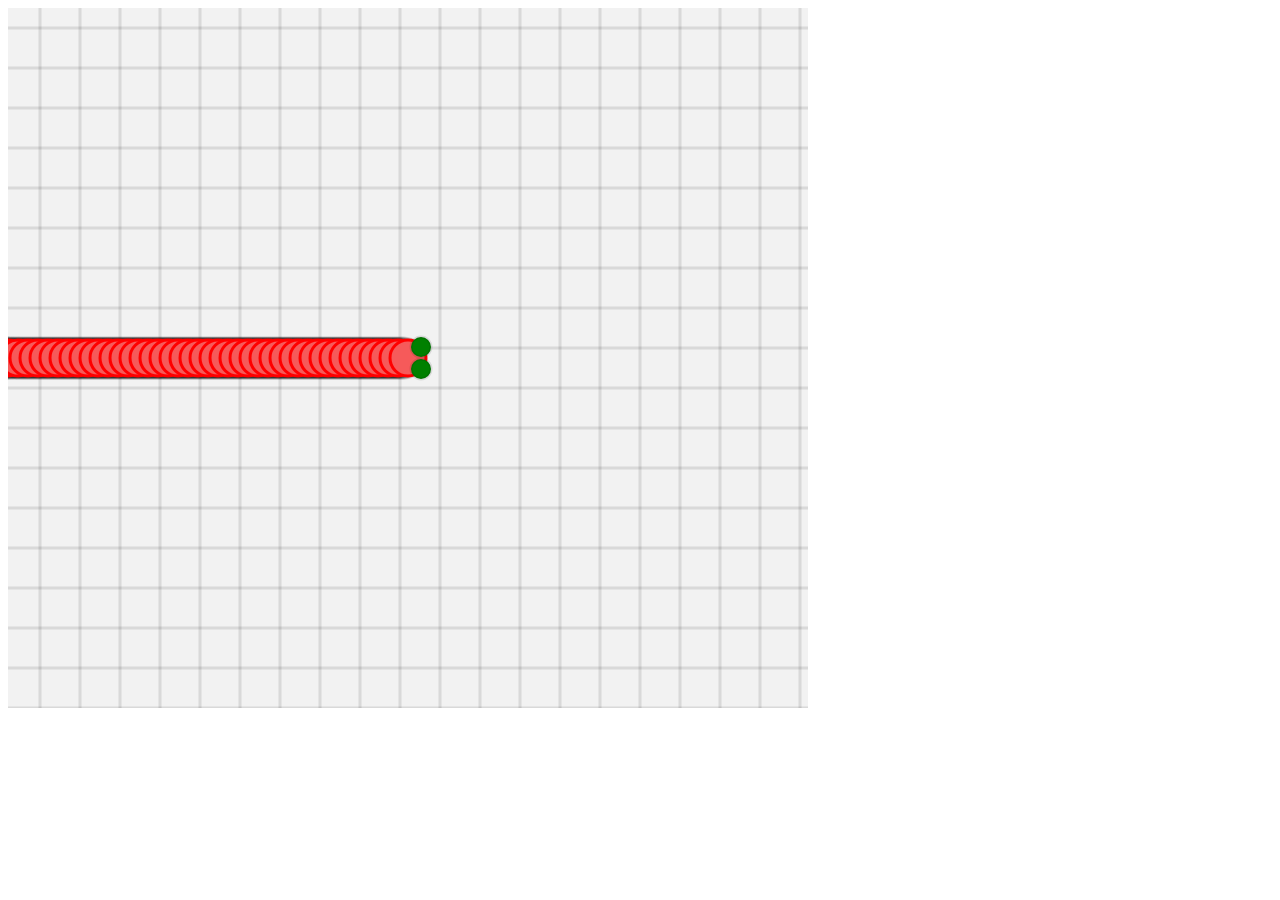
<file: Slither/index.html>
<!DOCTYPE html>
<html lang="en">
<head>
    <meta charset="UTF-8">
    <meta name="viewport" content="width=device-width, initial-scale=1.0">
    <title>Document</title>
</head>
<body>
    

</body>
<script src="js/eye.js"></script>
<script src="js/const.js"></script>
<script src="js/food.js"></script>
<script src="js/bg.js"></script>
<script src="js/screen.js"></script>
<script src="js/snake.js"></script>
<script src="js/game.js"></script>
</html>
</file>
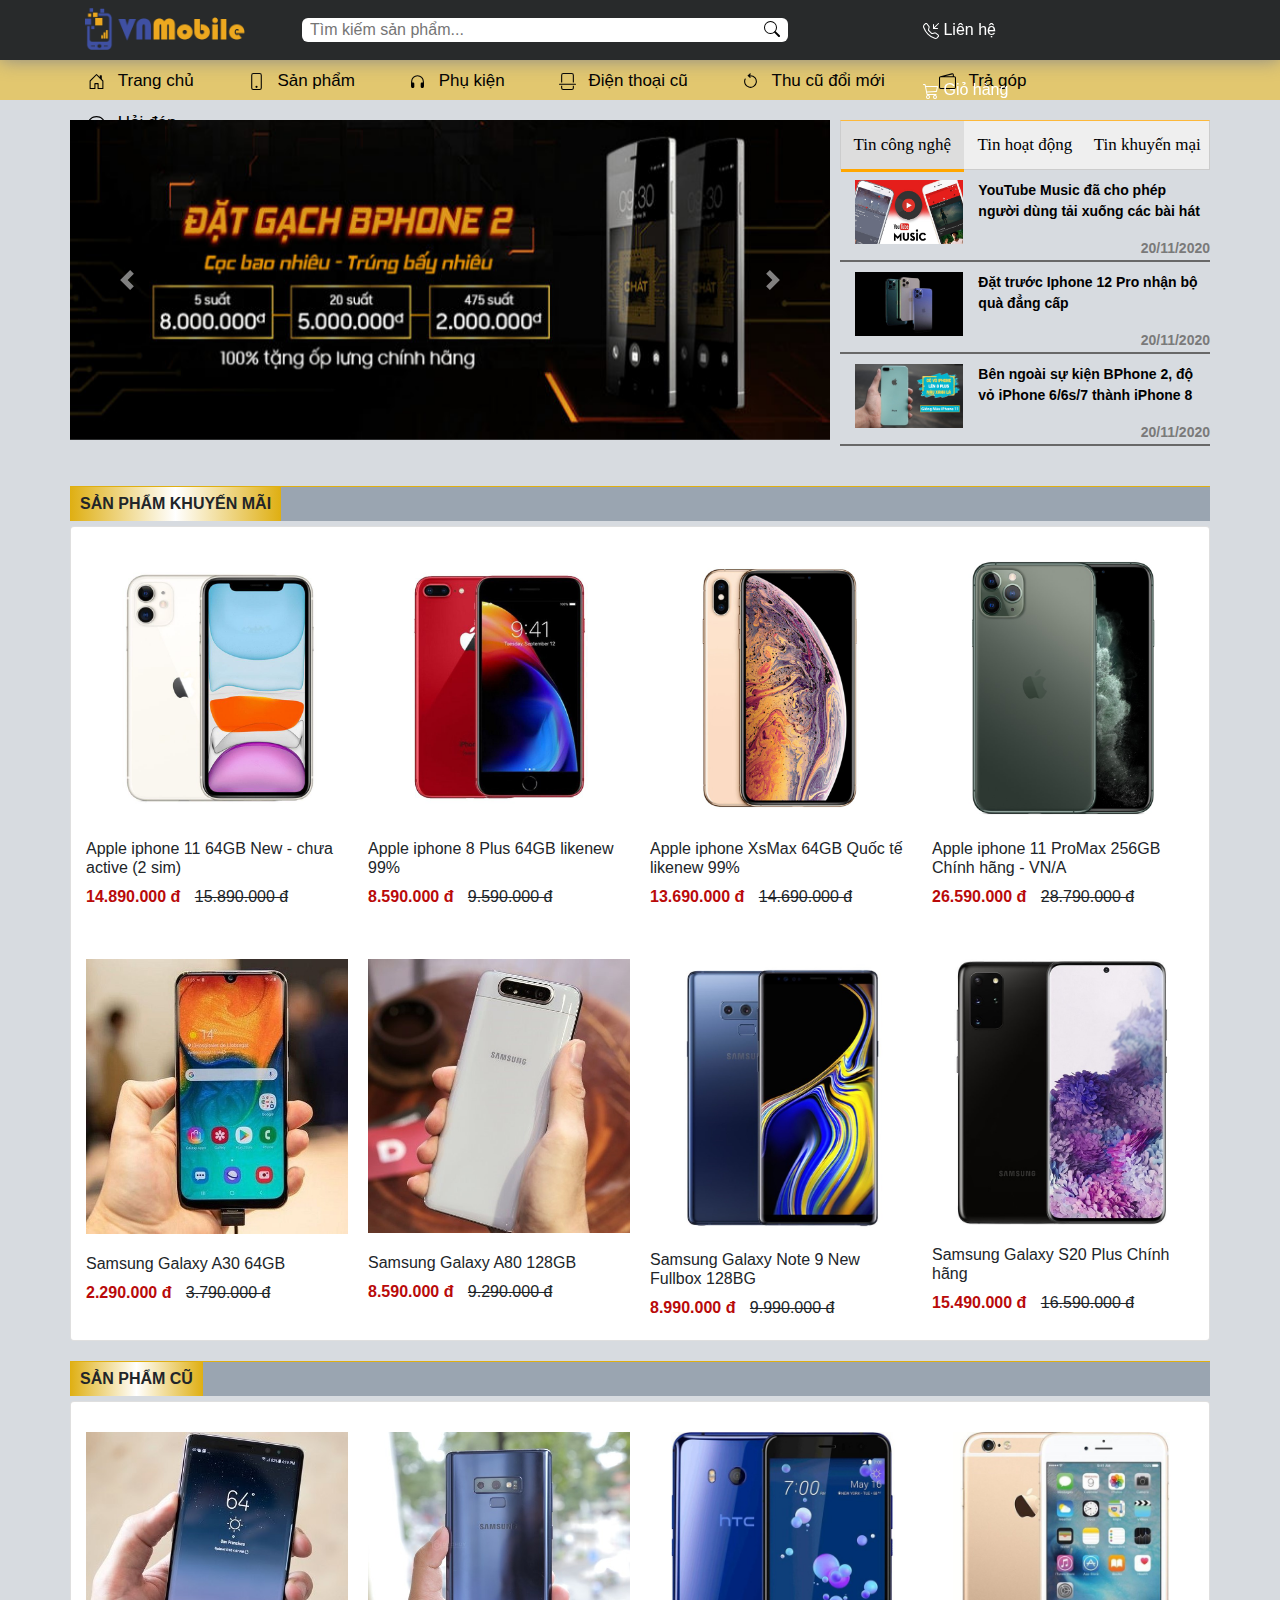
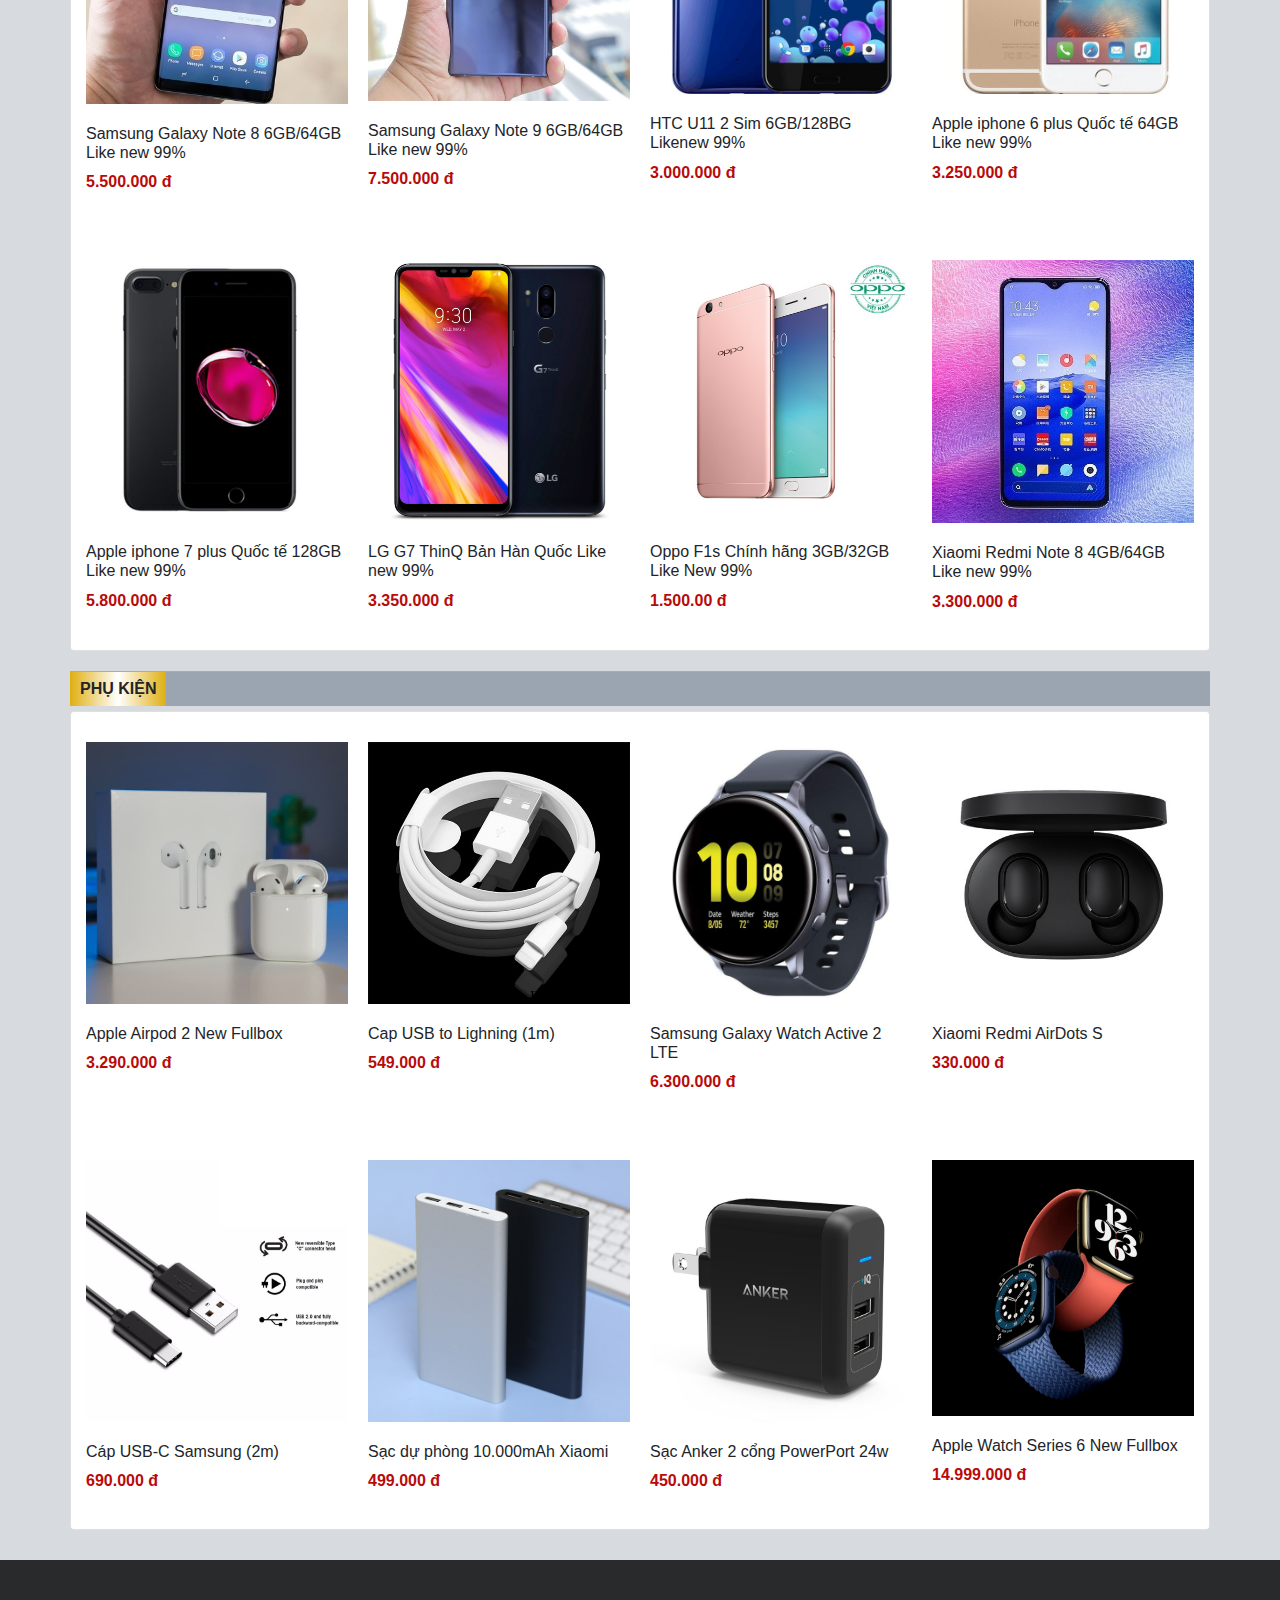
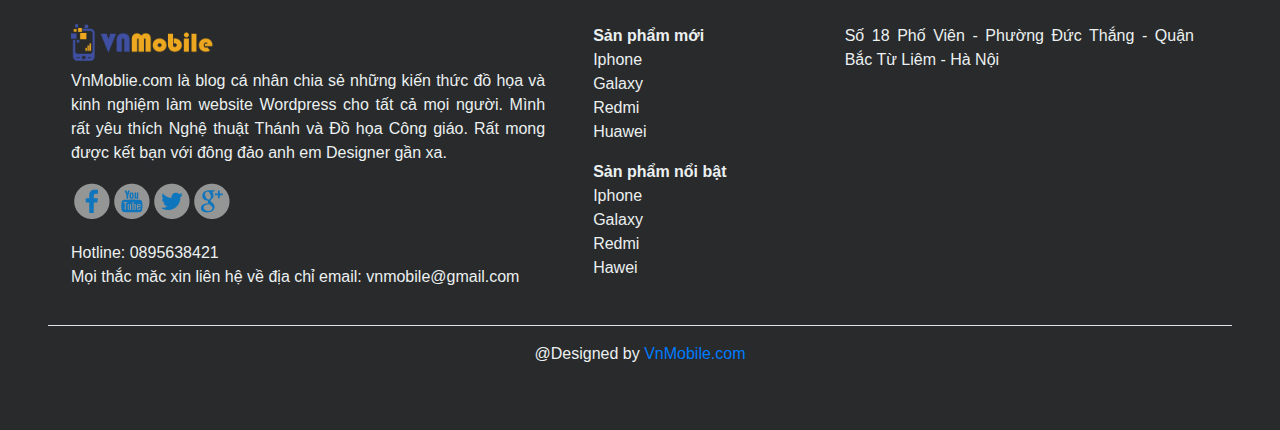
<file: webVnMobile/index.html>
<!DOCTYPE html>
<html lang="en">
<head>
    <meta charset="UTF-8">
    <meta name="viewport" content="width=device-width, initial-scale=1.0">
    <!-- <link rel="stylesheet" href="https://stackpath.bootstrapcdn.com/bootstrap/4.5.2/css/bootstrap.min.css" integrity="sha384-JcKb8q3iqJ61gNV9KGb8thSsNjpSL0n8PARn9HuZOnIxN0hoP+VmmDGMN5t9UJ0Z" crossorigin="anonymous">  -->
    <!-- link bootrap -->
    <link rel="shortcut icon" href="image/icon-logo-vnmobile.png">
    <link rel="stylesheet" href="css/bootstrap.css">
    <!-- link file style css -->
    <link rel="stylesheet" href="css/style.css">

 
    <title>Vn Mobile</title>
</head>
<body>
    <!-- Header  -->
    <div class="header">
        <div class="container">
            <div class="row">
                <!-- Logo -->
                <div class="logo col-2 my-2">
                    <a href="#"><img src="image/logo-vnmobile.png" alt="Logo" style="width: 100%;"></a>
                </div>
                
                <!-- Search -->
                <div class="col-6">
                    <div class="search-content">
                        <form action="index.html" method="GET">
                            <input type="text" placeholder="Tìm kiếm sản phẩm...">
                            <a href="#" type="submit">
                              <svg width="1em" height="1em" viewBox="0 0 16 16" class="bi bi-search" fill="currentColor" xmlns="http://www.w3.org/2000/svg">
                                <path fill-rule="evenodd" d="M10.442 10.442a1 1 0 0 1 1.415 0l3.85 3.85a1 1 0 0 1-1.414 1.415l-3.85-3.85a1 1 0 0 1 0-1.415z"/>
                                <path fill-rule="evenodd" d="M6.5 12a5.5 5.5 0 1 0 0-11 5.5 5.5 0 0 0 0 11zM13 6.5a6.5 6.5 0 1 1-13 0 6.5 6.5 0 0 1 13 0z"/>
                              </svg>
                            </a>
                        </form>
                    </div>
                </div>

                <!-- Imfomation -->
                <div class="imfomation col-4">
                    <ul class="info-item">
                        <li>
                            <a href="#"><svg width="1em" height="1em" viewBox="0 0 16 16" class="bi bi-telephone-inbound" fill="currentColor" xmlns="http://www.w3.org/2000/svg">
                                <path fill-rule="evenodd" d="M15.854.146a.5.5 0 0 1 0 .708L11.707 5H14.5a.5.5 0 0 1 0 1h-4a.5.5 0 0 1-.5-.5v-4a.5.5 0 0 1 1 0v2.793L15.146.146a.5.5 0 0 1 .708 0zm-12.2 1.182a.678.678 0 0 0-1.015-.063L1.605 2.3c-.483.484-.661 1.169-.45 1.77a17.568 17.568 0 0 0 4.168 6.608 17.569 17.569 0 0 0 6.608 4.168c.601.211 1.286.033 1.77-.45l1.034-1.034a.678.678 0 0 0-.063-1.015l-2.307-1.794a.678.678 0 0 0-.58-.122l-2.19.547a1.745 1.745 0 0 1-1.657-.459L5.482 8.062a1.745 1.745 0 0 1-.46-1.657l.548-2.19a.678.678 0 0 0-.122-.58L3.654 1.328zM1.884.511a1.745 1.745 0 0 1 2.612.163L6.29 2.98c.329.423.445.974.315 1.494l-.547 2.19a.678.678 0 0 0 .178.643l2.457 2.457a.678.678 0 0 0 .644.178l2.189-.547a1.745 1.745 0 0 1 1.494.315l2.306 1.794c.829.645.905 1.87.163 2.611l-1.034 1.034c-.74.74-1.846 1.065-2.877.702a18.634 18.634 0 0 1-7.01-4.42 18.634 18.634 0 0 1-4.42-7.009c-.362-1.03-.037-2.137.703-2.877L1.885.511z"/>
                              </svg> Liên hệ
                            </a>
                        </li>
                        <li>
                            <a href="#">
                                <svg width="1em" height="1em" viewBox="0 0 16 16" class="bi bi-cart3" fill="currentColor" xmlns="http://www.w3.org/2000/svg">
                                    <path fill-rule="evenodd" d="M0 1.5A.5.5 0 0 1 .5 1H2a.5.5 0 0 1 .485.379L2.89 3H14.5a.5.5 0 0 1 .49.598l-1 5a.5.5 0 0 1-.465.401l-9.397.472L4.415 11H13a.5.5 0 0 1 0 1H4a.5.5 0 0 1-.491-.408L2.01 3.607 1.61 2H.5a.5.5 0 0 1-.5-.5zM3.102 4l.84 4.479 9.144-.459L13.89 4H3.102zM5 12a2 2 0 1 0 0 4 2 2 0 0 0 0-4zm7 0a2 2 0 1 0 0 4 2 2 0 0 0 0-4zm-7 1a1 1 0 1 0 0 2 1 1 0 0 0 0-2zm7 0a1 1 0 1 0 0 2 1 1 0 0 0 0-2z"/>
                                </svg> Giỏ hàng
                            </a>
                        </li>
                    </ul>   
                </div>
            </div>
        </div>
    </div>
    <!-- Navigation -->
    <div class="nav">
        <div class="container">
            <ul class="menu-content">
                <li><a href="#">
                    <svg width="1em" height="1em" viewBox="0 0 16 16" class="bi bi-house-door" fill="currentColor" xmlns="http://www.w3.org/2000/svg">
                        <path fill-rule="evenodd" d="M7.646 1.146a.5.5 0 0 1 .708 0l6 6a.5.5 0 0 1 .146.354v7a.5.5 0 0 1-.5.5H9.5a.5.5 0 0 1-.5-.5v-4H7v4a.5.5 0 0 1-.5.5H2a.5.5 0 0 1-.5-.5v-7a.5.5 0 0 1 .146-.354l6-6zM2.5 7.707V14H6v-4a.5.5 0 0 1 .5-.5h3a.5.5 0 0 1 .5.5v4h3.5V7.707L8 2.207l-5.5 5.5z"/>
                        <path fill-rule="evenodd" d="M13 2.5V6l-2-2V2.5a.5.5 0 0 1 .5-.5h1a.5.5 0 0 1 .5.5z"/>
                    </svg> <p>Trang chủ</p>
                </a></li>
                <li><a href="#">
                    <svg width="1em" height="1em" viewBox="0 0 16 16" class="bi bi-phone" fill="currentColor" xmlns="http://www.w3.org/2000/svg">
                        <path fill-rule="evenodd" d="M11 1H5a1 1 0 0 0-1 1v12a1 1 0 0 0 1 1h6a1 1 0 0 0 1-1V2a1 1 0 0 0-1-1zM5 0a2 2 0 0 0-2 2v12a2 2 0 0 0 2 2h6a2 2 0 0 0 2-2V2a2 2 0 0 0-2-2H5z"/>
                        <path fill-rule="evenodd" d="M8 14a1 1 0 1 0 0-2 1 1 0 0 0 0 2z"/>
                      </svg> <p>Sản phẩm</p>
                </a></li>
                <li><a href="#">
                    <svg width="1em" height="1em" viewBox="0 0 16 16" class="bi bi-headphones" fill="currentColor" xmlns="http://www.w3.org/2000/svg">
                        <path fill-rule="evenodd" d="M8 3a5 5 0 0 0-5 5v4.5H2V8a6 6 0 1 1 12 0v4.5h-1V8a5 5 0 0 0-5-5z"/>
                        <path d="M11 10a1 1 0 0 1 1-1h2v4a1 1 0 0 1-1 1h-1a1 1 0 0 1-1-1v-3zm-6 0a1 1 0 0 0-1-1H2v4a1 1 0 0 0 1 1h1a1 1 0 0 0 1-1v-3z"/>
                      </svg> <p>Phụ kiện</p>
                </a></li>
                <li><a href="#">
                    <svg width="1em" height="1em" viewBox="0 0 16 16" class="bi bi-file-break" fill="currentColor" xmlns="http://www.w3.org/2000/svg">
                        <path fill-rule="evenodd" d="M0 10.5a.5.5 0 0 1 .5-.5h15a.5.5 0 0 1 0 1H.5a.5.5 0 0 1-.5-.5z"/>
                        <path d="M12 0H4a2 2 0 0 0-2 2v7h1V2a1 1 0 0 1 1-1h8a1 1 0 0 1 1 1v7h1V2a2 2 0 0 0-2-2zm2 12h-1v2a1 1 0 0 1-1 1H4a1 1 0 0 1-1-1v-2H2v2a2 2 0 0 0 2 2h8a2 2 0 0 0 2-2v-2z"/>
                    </svg> <p>Điện thoại cũ</p>
                </a></li>
                <li><a href="#">
                    <svg width="1em" height="1em" viewBox="0 0 16 16" class="bi bi-arrow-counterclockwise" fill="currentColor" xmlns="http://www.w3.org/2000/svg">
                        <path fill-rule="evenodd" d="M8 3a5 5 0 1 1-4.546 2.914.5.5 0 0 0-.908-.417A6 6 0 1 0 8 2v1z"/>
                        <path d="M8 4.466V.534a.25.25 0 0 0-.41-.192L5.23 2.308a.25.25 0 0 0 0 .384l2.36 1.966A.25.25 0 0 0 8 4.466z"/>
                      </svg> <p>Thu cũ đổi mới</p>
                </a></li>
                <li><a href="#">
                    <svg width="1em" height="1em" viewBox="0 0 16 16" class="bi bi-wallet2" fill="currentColor" xmlns="http://www.w3.org/2000/svg">
                        <path fill-rule="evenodd" d="M12.136.326A1.5 1.5 0 0 1 14 1.78V3h.5A1.5 1.5 0 0 1 16 4.5v9a1.5 1.5 0 0 1-1.5 1.5h-13A1.5 1.5 0 0 1 0 13.5v-9a1.5 1.5 0 0 1 1.432-1.499L12.136.326zM5.562 3H13V1.78a.5.5 0 0 0-.621-.484L5.562 3zM1.5 4a.5.5 0 0 0-.5.5v9a.5.5 0 0 0 .5.5h13a.5.5 0 0 0 .5-.5v-9a.5.5 0 0 0-.5-.5h-13z"/>
                      </svg> <p>Trả góp</p>
                </a></li>
                <li><a href="#">
                    <svg width="1em" height="1em" viewBox="0 0 16 16" class="bi bi-chat" fill="currentColor" xmlns="http://www.w3.org/2000/svg">
                        <path fill-rule="evenodd" d="M2.678 11.894a1 1 0 0 1 .287.801 10.97 10.97 0 0 1-.398 2c1.395-.323 2.247-.697 2.634-.893a1 1 0 0 1 .71-.074A8.06 8.06 0 0 0 8 14c3.996 0 7-2.807 7-6 0-3.192-3.004-6-7-6S1 4.808 1 8c0 1.468.617 2.83 1.678 3.894zm-.493 3.905a21.682 21.682 0 0 1-.713.129c-.2.032-.352-.176-.273-.362a9.68 9.68 0 0 0 .244-.637l.003-.01c.248-.72.45-1.548.524-2.319C.743 11.37 0 9.76 0 8c0-3.866 3.582-7 8-7s8 3.134 8 7-3.582 7-8 7a9.06 9.06 0 0 1-2.347-.306c-.52.263-1.639.742-3.468 1.105z"/>
                      </svg> <p>Hỏi đáp</p>
                </a></li>
            </ul>
        </div>
    </div>

    <!-- Section -->
    <div style="clear: both;" class="banner container">
        <div class="row">
            <div class="col-8">
                <div class="row">
                    <div id="carouselExampleControls" class="carousel slide" data-ride="carousel">
                        <div class="carousel-inner">
                          <div class="carousel-item active">
                            <img src="image/bn1.jpg" class="d-block w-100" alt="...">
                          </div>
                          <div class="carousel-item">
                            <img src="image/bn2.png" class="d-block w-100" alt="...">
                          </div>
                          <div class="carousel-item">
                            <img src="image/bn3.jpg" class="d-block w-100" alt="...">
                          </div>
                        </div>
                        <a class="carousel-control-prev" href="#carouselExampleControls" role="button" data-slide="prev">
                          <span class="carousel-control-prev-icon" aria-hidden="true"></span>
                          <span class="sr-only">Previous</span>
                        </a>
                        <a class="carousel-control-next" href="#carouselExampleControls" role="button" data-slide="next">
                          <span class="carousel-control-next-icon" aria-hidden="true"></span>
                          <span class="sr-only">Next</span>
                        </a>
                    </div>
                </div>
            </div>
            <div class="col-4 tintuc">
                <!-- Tab link -->
                <div class="tab">
                    <button class="tablink active" onclick="openTab(event, 'tcn')">Tin công nghệ</button>
                    <button class="tablink" onclick="openTab(event, 'thd')">Tin hoạt động</button>
                    <button class="tablink" onclick="openTab(event, 'tkm')">Tin khuyến mại</button>
                </div>
                <!-- tab content -->
                <div class="tabcontent" id="tcn">
                    <div class="row">
                        <div class="col-4">
                            <img src="image/tcn1.jpg" alt="">
                        </div>
                        <div class="col-8">
                            <a href="#">YouTube Music đã cho phép người dùng tải xuống các bài hát
                                <p>20/11/2020</p>
                            </a>
                        </div>
                    </div>
                    <div class="row">
                        <div class="col-4">
                            <img src="image/tcn2.jpg" alt="">
                        </div>
                        <div class="col-8">
                            <a href="#">Đặt trước Iphone 12 Pro nhận bộ quà đẳng cấp
                                <p>20/11/2020</p>
                            </a>
                        </div>
                    </div>
                    <div class="row">
                        <div class="col-4">
                            <img src="image/tcn3.jpg" alt="">
                        </div>
                        <div class="col-8">
                            <a href="#">Bên ngoài sự kiện BPhone 2, độ vỏ iPhone 6/6s/7 thành iPhone 8
                                <p>20/11/2020</p>
                            </a>
                        </div>
                    </div>
                    
                </div>

                <div id="thd" class="tabcontent">
                    <div class="row">
                        <div class="col-4">
                            <img src="image/thd1.jpg" alt="">
                        </div>
                        <div class="col-8">
                            <a href="#">Bản cập nhật iOS 14.2 Beta 2: Bổ sung một loạt biểu tượng cảm xúc, hỗ trợ lại ứng dụng Blood Oxygen
                                <p>20/11/2020</p>
                            </a>
                        </div>
                    </div>
                    <div class="row">
                        <div class="col-4">
                            <img src="image/thd2.jpg" alt="">
                        </div>
                        <div class="col-8">
                            <a href="#">iPhone 12 Pro Max năm nay được Apple trang bị màn hình 120Hz và cảm biến LiDAR
                                <p>20/11/2020</p>
                            </a>
                        </div>
                    </div>
                    <div class="row">
                        <div class="col-4">
                            <img src="image/thd3.jpg" alt="">
                        </div>
                        <div class="col-8">
                            <a href="#">Chip xử lý Exynos 1000 của Samsung có thể sẽ mạnh hơn cả Snapdragon 875
                                <p>20/11/2020</p>
                            </a>
                        </div>
                    </div>
                </div>

                <div id="tkm" class="tabcontent">
                    <div class="row">
                        <div class="col-4">
                            <img src="image/tkm1.jpg" alt="">
                        </div>
                        <div class="col-8">
                            <a href="#">SamSung Galaxy Note 20 - Giảm ngay 2 triệu đồng
                                <p>20/11/2020</p>
                            </a>
                        </div>
                    </div>

                    <div class="row">
                        <div class="col-4">
                            <img src="image/tkm2.jpg" alt="">
                        </div>
                        <div class="col-8">
                            <a href="#">Thời gian giảm giá áp dụng: 3 ngày cuối tuần từ 7/8 – hết 9/8/2020
                                <p>20/11/2020</p>
                            </a>
                        </div>
                    </div>
                    
                    <div class="row">
                        <div class="col-4">
                            <img src="image/tkm3.jpg" alt="">
                        </div>
                        <div class="col-8">
                            <a href="#">Chỉ từ 49k rinh trọn phụ kiện xịn về nhà cùng VnMobile Đức Thắng
                                <p>20/11/2020</p>
                            </a>
                        </div>
                    </div>
                </div>
            </div>
        </div>
    </div>
    <!-- Content -->
    <div class="container" style="margin: 30px auto;">
        <div class="row tieu-de">
            <p>Sản phẩm khuyến mãi</p>
        </div>
        <div class="card" style="margin: 0 -15px">
            <div class="card-body">
                <div class="row">
                    <div class="col-3 img-hover" style="padding: 10px 10px 0;">
                        <a href="#"><img src="image/km-iphone-11.jpg" alt="" style="width: 100%"></a> 
                        <h6 style="word-wrap: wrap-text; margin-top: 20px;">Apple iphone 11 64GB New - chưa active (2 sim)</h6>
                        <p style="color: #b90a0a; font-weight: bold;  display: inline;">14.890.000 đ</p>
                        <del style="margin-left: 10px;">15.890.000 đ</del>
                    </div>
                    <div class="col-3 img-hover" style="padding: 10px 10px 0;">
                        <a href="#"><img src="image/km-iphone-8.jpg" alt="" style="width: 100%"></a> 
                        <h6 style="word-wrap: wrap-text; margin-top: 20px;">Apple iphone 8 Plus 64GB likenew 99% </h6>
                        <p style="color: #b90a0a; font-weight: bold;  display: inline;">8.590.000 đ</p>
                        <del style="margin-left: 10px;">9.590.000 đ</del>
                    </div>
                    <div class="col-3 img-hover" style="padding: 10px 10px 0;">
                        <a href="#"><img src="image/km-iPhone-Xs-Max.png" alt="" style="width: 100%"></a> 
                        <h6 style="word-wrap: wrap-text; margin-top: 20px;">Apple iphone XsMax 64GB Quốc tế likenew 99%</h6>
                        <p style="color: #b90a0a; font-weight: bold;  display: inline;">13.690.000 đ</p>
                        <del style="margin-left: 10px;">14.690.000 đ</del>
                    </div>
                    <div class="col-3 img-hover" style="padding: 10px 10px 0;">
                        <a href="#"><img src="image/km-11-pro-max.png" alt="" style="width: 100%"></a> 
                        <h6 style="word-wrap: wrap-text; margin-top: 20px;">Apple iphone 11 ProMax 256GB Chính hãng - VN/A </h6>
                        <p style="color: #b90a0a; font-weight: bold;  display: inline;">26.590.000 đ</p>
                        <del style="margin-left: 10px;">28.790.000 đ</del>
                    </div>
                </div>
            </div>
            <div class="card-body">
                <div class="row">
                    <div class="col-3 img-hover" style="padding: 10px 10px 0;">
                        <a href="#"><img src="image/km-Galaxy-A30.jpg" alt="" style="width: 100%"></a> 
                        <h6 style="word-wrap: wrap-text; margin-top: 20px;">Samsung Galaxy A30 64GB </h6>
                        <p style="color: #b90a0a; font-weight: bold;  display: inline;">2.290.000 đ</p>
                        <del style="margin-left: 10px;">3.790.000 đ</del>
                    </div>
                    <div class="col-3 img-hover" style="padding: 10px 10px 0;">
                        <a href="#"><img src="image/km-galaxy-a80.jpg" alt="" style="width: 100%"></a> 
                        <h6 style="word-wrap: wrap-text; margin-top: 20px;">Samsung Galaxy A80 128GB</h6>
                        <p style="color: #b90a0a; font-weight: bold;  display: inline;">8.590.000 đ</p>
                        <del style="margin-left: 10px;">9.290.000 đ</del>
                    </div>
                    <div class="col-3 img-hover" style="padding: 10px 10px 0;">
                        <a href="#"><img src="image/km-galaxy-note9.jpg" alt="" style="width: 100%"></a> 
                        <h6 style="word-wrap: wrap-text; margin-top: 20px;">Samsung Galaxy Note 9 New Fullbox 128BG </h6>
                        <p style="color: #b90a0a; font-weight: bold;  display: inline;">8.990.000 đ</p>
                        <del style="margin-left: 10px;">9.990.000 đ</del>
                    </div>
                    <div class="col-3 img-hover" style="padding: 10px 10px 0;">
                        <a href="#"><img src="image/km-galaxy-s20-plus.png" alt="" style="width: 100%"></a> 
                        <h6 style="word-wrap: wrap-text; margin-top: 20px;">Samsung Galaxy S20 Plus Chính hãng </h6>
                        <p style="color: #b90a0a; font-weight: bold;  display: inline;">15.490.000 đ</p>
                        <del style="margin-left: 10px;">16.590.000 đ</del>
                    </div>
                </div>
            </div>
        </div>

        <!-- Sản phẩm cũ -->
        <div class="row tieu-de" style="margin-top: 20px">
            <p>Sản phẩm cũ</p>
        </div>
        <div class="card" style="margin: 0 -15px">
            <div class="card-body">
                <div class="row">
                    <div class="col-3 img-hover" style="padding: 10px 10px 0;">
                        <a href="#"><img src="image/spcu-galaxy-note-8.jpg" alt="" style="width: 100%"></a> 
                        <h6 style="word-wrap: wrap-text; margin-top: 20px;">Samsung Galaxy Note 8 6GB/64GB Like new 99%</h6>
                        <p style="color: #b90a0a; font-weight: bold;">5.500.000 đ</p>
                    </div>
                    <div class="col-3 img-hover" style="padding: 10px 10px 0;">
                        <a href="#"><img src="image/spcu-galaxy-note-9.jpg" alt="" style="width: 100%"></a> 
                        <h6 style="word-wrap: wrap-text; margin-top: 20px;">Samsung Galaxy Note 9 6GB/64GB Like new 99%</h6>
                        <p style="color: #b90a0a; font-weight: bold;">7.500.000 đ</p>
                    </div>
                    <div class="col-3 img-hover" style="padding: 10px 10px 0;">
                        <a href="#"><img src="image/spcu-htc-u11.jpg" alt="" style="width: 100%"></a> 
                        <h6 style="word-wrap: wrap-text; margin-top: 20px;">HTC U11 2 Sim 6GB/128BG Likenew 99%</h6>
                        <p style="color: #b90a0a; font-weight: bold;">3.000.000 đ</p>
                    </div>
                    <div class="col-3 img-hover" style="padding: 10px 10px 0;">
                        <a href="#"><img src="image/spcu-iphone-6-plus.jpg" alt="" style="width: 100%"></a> 
                        <h6 style="word-wrap: wrap-text; margin-top: 20px;">Apple iphone 6 plus Quốc tế 64GB Like new 99%</h6>
                        <p style="color: #b90a0a; font-weight: bold;">3.250.000 đ</p>
                    </div>
                </div>
            </div>
            <div class="card-body">
                <div class="row">
                    <div class="col-3 img-hover" style="padding: 10px 10px 0;">
                        <a href="#"><img src="image/spcu-iphone-7-plus.jpg" alt="" style="width: 100%"></a> 
                        <h6 style="word-wrap: wrap-text; margin-top: 20px;">Apple iphone 7 plus Quốc tế 128GB Like new 99%</h6>
                        <p style="color: #b90a0a; font-weight: bold;">5.800.000 đ</p>
                    </div>
                    <div class="col-3 img-hover" style="padding: 10px 10px 0;">
                        <a href="#"><img src="image/spcu-lg-g7.jpg" alt="" style="width: 100%"></a> 
                        <h6 style="word-wrap: wrap-text; margin-top: 20px;">LG G7 ThinQ Bản Hàn Quốc Like new 99%</h6>
                        <p style="color: #b90a0a; font-weight: bold;">3.350.000 đ</p>
                    </div>
                    <div class="col-3 img-hover" style="padding: 10px 10px 0;">
                        <a href="#"><img src="image/spcu-oppo.jpg" alt="" style="width: 100%"></a> 
                        <h6 style="word-wrap: wrap-text; margin-top: 20px;">Oppo F1s Chính hãng 3GB/32GB Like New 99%</h6>
                        <p style="color: #b90a0a; font-weight: bold;">1.500.00 đ</p>
                    </div>
                    <div class="col-3 img-hover" style="padding: 10px 10px 0;">
                        <a href="#"><img src="image/spcu-xiaomi-redmi-note-8.jpg" alt="" style="width: 100%"></a> 
                        <h6 style="word-wrap: wrap-text; margin-top: 20px;">Xiaomi Redmi Note 8 4GB/64GB Like new 99%</h6>
                        <p style="color: #b90a0a; font-weight: bold;">3.300.000 đ</p>
                    </div>
                </div>
            </div>
        </div>
        <!-- Phụ kiện -->
        <div class="row tieu-de" style="margin-top: 20px">
            <p>Phụ kiện</p>
        </div>
        <div class="card" style="margin: 0 -15px">   
            <div class="card-body">
                <div class="row">
                    <div class="col-3 img-hover" style="padding: 10px 10px 0;">
                        <a href="#"><img src="image/pk-airpod2.jpg" alt="" style="width: 100%"></a> 
                        <h6 style="word-wrap: wrap-text; margin-top: 20px;">Apple Airpod 2 New Fullbox</h6>
                        <p style="color: #b90a0a; font-weight: bold;">3.290.000 đ</p>
                    </div>
                    <div class="col-3 img-hover" style="padding: 10px 10px 0;">
                        <a href="#"><img src="image/pk-cap-sac-ip.jpg" alt="" style="width: 100%"></a> 
                        <h6 style="word-wrap: wrap-text; margin-top: 20px;">Cap USB to Lighning (1m)</h6>
                        <p style="color: #b90a0a; font-weight: bold;">549.000 đ</p>
                    </div>
                    <div class="col-3 img-hover" style="padding: 10px 10px 0;">
                        <a href="#"><img src="image/pk-glx-watch-active2.jpg" alt="" style="width: 100%"></a> 
                        <h6 style="word-wrap: wrap-text; margin-top: 20px;">Samsung Galaxy Watch Active 2 LTE</h6>
                        <p style="color: #b90a0a; font-weight: bold;">6.300.000 đ</p>
                    </div>
                    <div class="col-3 img-hover" style="padding: 10px 10px 0;">
                        <a href="#"><img src="image/pk-tai-nghe-redmi-airdots.jpg" alt="" style="width: 100%"></a> 
                        <h6 style="word-wrap: wrap-text; margin-top: 20px;">Xiaomi Redmi AirDots S</h6>
                        <p style="color: #b90a0a; font-weight: bold;">330.000 đ</p>
                    </div>
                </div>
            </div>

            <div class="card-body">
                <div class="row">
                    <div class="col-3 img-hover" style="padding: 10px 10px 0;">
                        <a href="#"><img src="image/pk-cap-sac-ss.jpg" alt="" style="width: 100%"></a> 
                        <h6 style="word-wrap: wrap-text; margin-top: 20px;">Cáp USB-C Samsung (2m)</h6>
                        <p style="color: #b90a0a; font-weight: bold;">690.000 đ</p>
                    </div>
                    <div class="col-3 img-hover" style="padding: 10px 10px 0;">
                        <a href="#"><img src="image/pk-sac-du-phong-mi.jpg" alt="" style="width: 100%"></a> 
                        <h6 style="word-wrap: wrap-text; margin-top: 20px;">Sạc dự phòng 10.000mAh Xiaomi</h6>
                        <p style="color: #b90a0a; font-weight: bold;">499.000 đ</p>
                    </div>
                    <div class="col-3 img-hover" style="padding: 10px 10px 0;">
                        <a href="#"><img src="image/pk-sac-anker-24w.jpg" alt="" style="width: 100%"></a> 
                        <h6 style="word-wrap: wrap-text; margin-top: 20px;">Sạc Anker 2 cổng PowerPort 24w</h6>
                        <p style="color: #b90a0a; font-weight: bold;">450.000 đ</p>
                    </div>
                    <div class="col-3 img-hover" style="padding: 10px 10px 0;">
                        <a href="#"><img src="image/pk-apple-watch-sr6.png" alt="" style="width: 100%"></a> 
                        <h6 style="word-wrap: wrap-text; margin-top: 20px;">Apple Watch Series 6 New Fullbox</h6>
                        <p style="color: #b90a0a; font-weight: bold;">14.999.000 đ</p>
                    </div>
                </div>
            </div>
        </div>

    </div>    

    <!-- footer -->
    <div class="footer p-5" style="background: #282a2b;">
        <div class="container p-3">
            <div class="row">
                <!-- Thông tin về trang web -->
                <div class="col-5">
                    <div class="row">
                        <a href="#"><img src="image/logo-vnmobile.png" alt="Logo" style="width: 40%;"></a>
                        <p class = "text mt-2">VnMoblie.com là blog cá nhân chia sẻ những kiến thức đồ họa và kinh nghiệm làm website Wordpress cho 
                        tất cả mọi người. Mình rất yêu thích Nghệ thuật Thánh và Đồ họa Công giáo. 
                        Rất mong được kết bạn với đông đảo anh em Designer gần xa.</p>
                    </div>
                    <div class="row">
                        <a href="#"><img src="image/fb.png" alt=""></a>
                        <a href="#"><img src="image/yt.png" alt=""></a>
                        <a href="#"><img src="image/tw.png" alt=""></a>
                        <a href="#"><img src="image/go.png" alt=""></a>
                        <p class="text" style="margin: 20px 0">Hotline: 0895638421 </br> Mọi thắc măc xin liên hệ về địa chỉ email: vnmobile@gmail.com</p>
                    </div>
                </div>
    
                <!-- Thông tin sản phẩm -->
                <div class="col-3 pl-5">
                    <strong class="text" style="display: block">Sản phẩm mới</strong>
                    <ul class="list-sp">
                        <li class="text"><a href="">Iphone</a></li>
                        <li class="text"><a href="">Galaxy</a></li>
                        <li class="text"><a href="">Redmi</a></li>
                        <li class="text"><a href="">Huawei</a></li>
                    </ul>
                    <strong class="text" style="display: block">Sản phẩm nổi bật</strong>
                    <ul class="list-sp">
                        <li class="text"><a href="">Iphone</a></li>
                        <li class="text"><a href="">Galaxy</a></li>
                        <li class="text"><a href="">Redmi</a></li>
                        <li class="text"><a href="">Hawei</a></li>
                    </ul>
                </div>
                <!-- Địa chỉ -->
                <div class="col-4 text">
                    <p>Số 18 Phố Viên - Phường Đức Thắng - Quận Bắc Từ Liêm - Hà Nội</p>
                    <iframe src="https://www.google.com/maps/embed?pb=!1m18!1m12!1m3!1d3723.006600494805!2d105.7716510148423!3d21.07239859166315!2m3!1f0!2f0!3f0!3m2!1i1024!2i768!4f13.1!3m3!1m2!1s0x3134553d3f08f2a1%3A0x63ea1e6f9e530921!2zMTggUGjhu5EgVmnDqm4sIMSQw7RuZyBOZ-G6oWMsIELhuq9jIFThu6sgTGnDqm0sIEjDoCBO4buZaSAxMDAwMDAsIFZp4buHdCBOYW0!5e0!3m2!1svi!2s!4v1601521242969!5m2!1svi!2s" width="400" height="200" frameborder="0" style="border:0;" allowfullscreen="" aria-hidden="false" tabindex="0"></iframe>
                </div>
            </div>
        </div>
         <!-- footer end -->
         <div class="footer-end border-top margin pt-3">
            <p style="text-align: center;">
                <span>
                    @Designed by
                </span>
                <a href="index.html">VnMobile.com</a>
            </p>
        </div>
    </div>

    <script src="https://code.jquery.com/jquery-3.5.1.slim.min.js" integrity="sha384-DfXdz2htPH0lsSSs5nCTpuj/zy4C+OGpamoFVy38MVBnE+IbbVYUew+OrCXaRkfj" crossorigin="anonymous"></script>
    <script src="https://cdn.jsdelivr.net/npm/popper.js@1.16.1/dist/umd/popper.min.js" integrity="sha384-9/reFTGAW83EW2RDu2S0VKaIzap3H66lZH81PoYlFhbGU+6BZp6G7niu735Sk7lN" crossorigin="anonymous"></script>
    <script src="https://stackpath.bootstrapcdn.com/bootstrap/4.5.2/js/bootstrap.min.js" integrity="sha384-B4gt1jrGC7Jh4AgTPSdUtOBvfO8shuf57BaghqFfPlYxofvL8/KUEfYiJOMMV+rV" crossorigin="anonymous"></script>
    <script src="javaScript/index.js"></script>
</body>
</html>
</file>
<file: webVnMobile/css/style.css>
body{
    background-color: #d7dbe0;
}
.header {
    background: #282a2b; 
    height: 60px;
    position: sticky;
    top: 0;
    z-index: 1;
    box-shadow: 0 0 18px 0 #888888;
}

.search-content  form {
    width: 90%;
    margin: 18px auto;
    background: #ffffff;
    border-radius: 6px;
    position: relative;
}

.search-content input {
    width: 95%;
    height: 50%;
    border: none;
    outline: none;
    padding: 0.5px 8px;
    background: none;
}

.search-content a{
    position: absolute;
    right: 8px;
    top: -2px;
    color: black;  
}
/* imfomation */
.imfomation a {
    color: white;
    text-decoration: none;
}
.info-item li{
    list-style: none;
    float: left;
    padding: 18px 10px;
}
.info-item a{
    padding: 15px 28px;
}
.info-item a:hover{
    background-color: #E2C76F;
    color: #000000;
    border-radius: 5px;
}
/* navigation */
.nav{
    background-color: #E2C76F;
    height: 40px;
    padding-top: 0;
    
}
.menu-content{
    margin-left: -60px;
}
.menu-content li {
    list-style: none; 
    float: left;
    padding: 8px 8px;
}
.menu-content a{
    color: #000000;
    text-decoration: none;
    padding: 8px 15px;
    font-weight: 400;
    font-size: 17px;
 
}
.menu-content a:hover{
    background-color: #282a2b;
    color: #E2C76F;
    border-radius: 6px;
}
.menu-content p{
    display: inline;
    clear: both;
    margin: 0 8px;
}
/* new */
.news li{
    list-style: none;
    padding: 8px 10px;
}
.banner{
    margin-top: 20px;
}
.banner img{
    height: 320px;
}
/* tin cong nghe */
.tintuc{
    padding-left: 10px;
    padding-right: 0px;
}
.tab{
    background-color: #f1f1f1;
    border: 1px solid #cccccc;
    border-top: rgb(253, 185, 59) 1px solid;
    height: 50px;
}
.tablink{
    border: none;
    float: left;
    outline: none;
    font-family: 'Times New Roman';
    font-size: 17px;
    transition: 0.2s;
    width: 33.3%;
    padding: 11px 0;
}
.tablink:hover{
    background-color: #dddddd;
    outline: none;
}

.tablink.active{
    background-color: #ddd;
    outline: none;
    border-bottom: 3px solid rgb(255, 166, 0);
}
 
.tabcontent{
    clear: both;
    display: none;
    border-top: none;
}
.tabcontent .row{
    border-bottom: 2px solid #686868;
}
/* tin cong nghe */
#tcn{
    display: block;
}
#tcn .row{
    margin: 10px 0;
}
#tcn .col-4{
    padding-right: 0;
    height: 80px;
}
#tcn img{
    width: 100%;
    height: 80%;
}
#tcn .col-8{
    font-size: 14px;
    padding-right: 0;
    height: 80px;
}
#tcn a{
    text-decoration: none;
    color: #000000;
    font-weight: 600;
}
#tcn p{
    color: #7a7a7a;
    text-align: right;
    margin-top: 16px;
    margin-bottom: 0;
}
/* tin hoat dong */
#thd .row{
    margin: 10px 0;
}
#thd .col-4{
    padding-right: 0;
    height: 80px;
}
#thd img{
    width: 100%;
    height: 80%;
}
#thd .col-8{
    font-size: 14px;
    padding-right: 0;
    height: 80px;
    
}
#thd a{
    text-decoration: none;
    color: #000000;
    font-weight: 600;
    
}
#thd p{
    color: #7a7a7a;
    text-align: right;
    
}
/* tin khuyen mai */
#tkm .row{
    margin: 10px 0;
}
#tkm .col-4{
    padding-right: 0;
    height: 80px;
}
#tkm img{
    width: 100%;
    height: 80%;
}
#tkm .col-8{
    font-size: 14px;
    padding-right: 0;
    height: 80px;
    
}
#tkm a{
    text-decoration: none;
    color: #000000;
    font-weight: 600;
    
}
#tkm p{
    color: #7a7a7a;
    text-align: right;
    margin-bottom: 0;
    margin-top: 16px;
}
/* content */

.tieu-de {
    background: #9aa5b1;
    text-transform: uppercase;
    border-top: 1px solid #dfaf12;
    height: 35px;
    margin: 5px -15px;
}

.tieu-de p {
    background-image: linear-gradient(to right ,#dfaf12,white, #dfaf12 );
    padding: 5px 10px;
    font-weight: 700;
}

.img-hover:hover {
    box-shadow: 0 0 20px rgba(0, 0, 0, 0.1);
    cursor: pointer;
}
/* .card-body img{
    height: 261.38px;
} */

/* footer */
.text {
    color: #ecf0f1;
    text-align: justify;
}

.list-sp {
    list-style: none;
    padding: 0;
}

.list-sp a {
    color: #ecf0f1;
    text-decoration: none;
}
/* footer-end */
.footer-end span{
    color: #ecf0f1;
}
</file>
